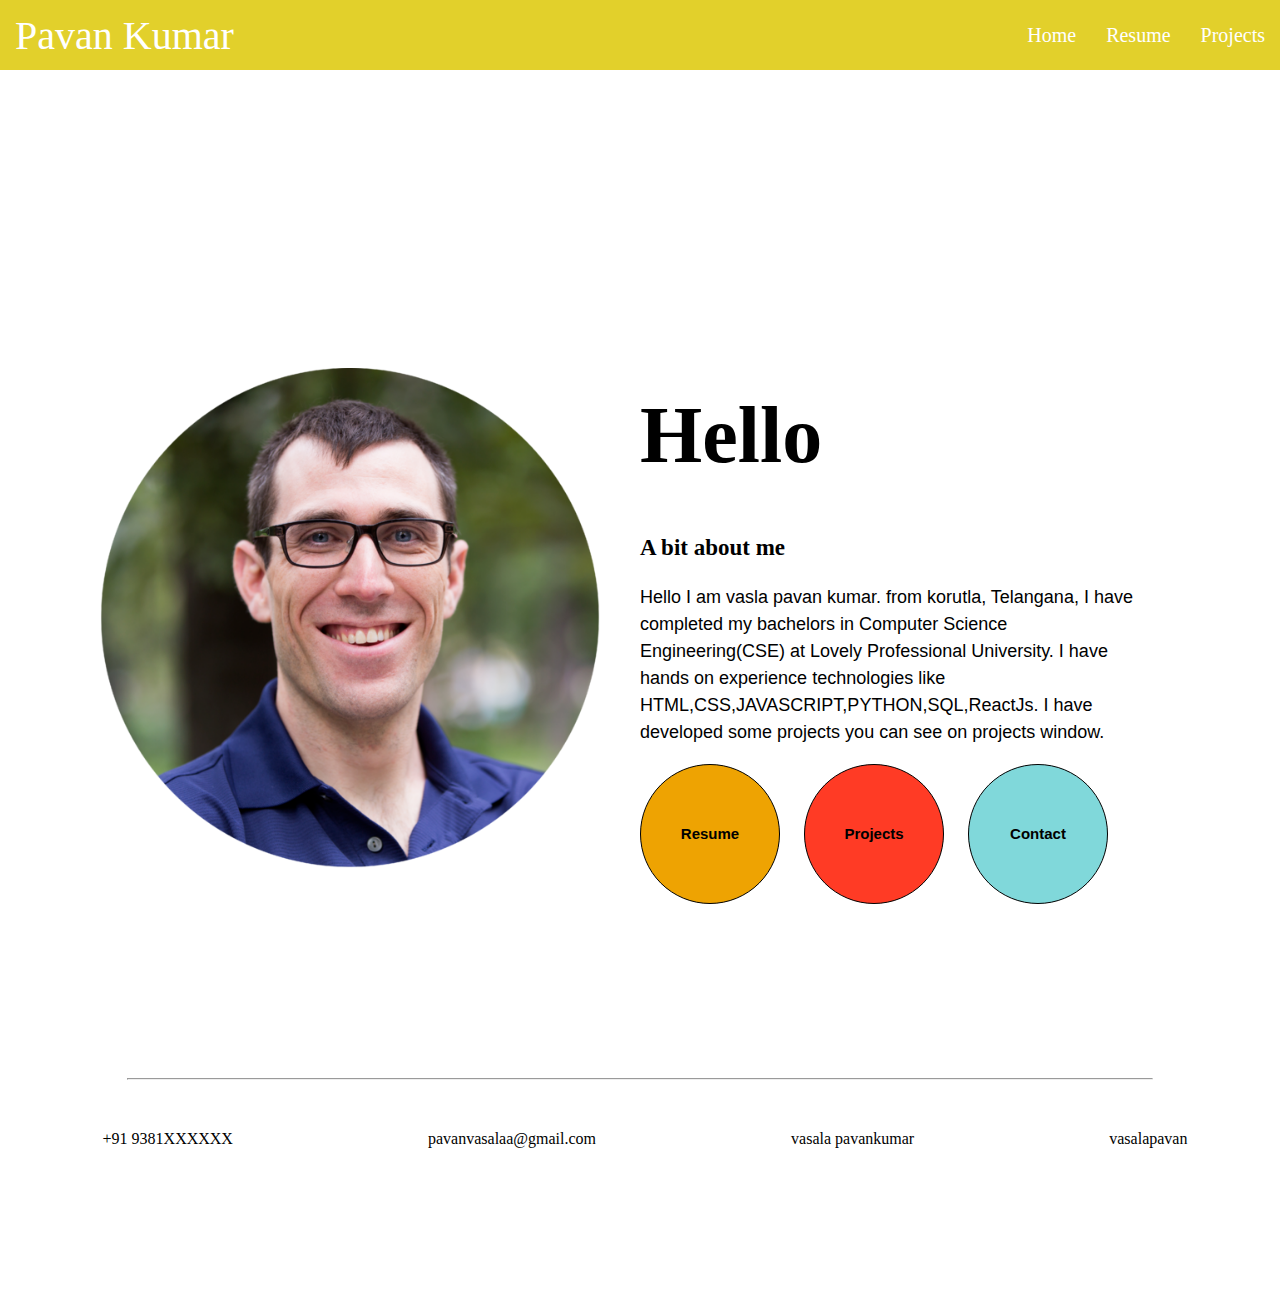
<file: index.html>
<!DOCTYPE html>
<html lang="en">
<head>
    <meta charset="UTF-8">
    <meta name="viewport" content="width=device-width, initial-scale=1.0">

    <!-- css style sheets -->
    <link rel="stylesheet" href="styles.css">
    <link rel="stylesheet" href="media.css">

    <!-- font-aswome -->
    <link rel="stylesheet" href="https://cdnjs.cloudflare.com/ajax/libs/font-awesome/6.4.2/css/all.min.css" integrity="sha512-z3gLpd7yknf1YoNbCzqRKc4qyor8gaKU1qmn+CShxbuBusANI9QpRohGBreCFkKxLhei6S9CQXFEbbKuqLg0DA==" crossorigin="anonymous" referrerpolicy="no-referrer" />


    <title>pavan kumar</title>
</head>
<body>
    <nav>
            <li class="logo">Pavan Kumar</li>
        <div class= "list-items">
            <li><a href="#Home">Home</a></li>
            <li><a href="resume.html">Resume</a></li>
            <li><a href="Projects"> Projects </a></li>
        </div>
        
    </nav>
    <section id = "Home" class ="Home">
        <div class ="profile-img">
            <img src="Heilman_round.png" class ="profile-image" alt="">

        </div>
        <div class ="about-me">
            <h1>Hello</h1>
            <h3>A bit about me</h3>
            <p>Hello I am vasla pavan kumar. from korutla, Telangana, I have completed my bachelors in Computer Science Engineering(CSE) at Lovely Professional University.
                I have hands on experience technologies like HTML,CSS,JAVASCRIPT,PYTHON,SQL,ReactJs. I have developed some projects you can see on projects window.
 
            </p>
                  
                  <div class ="buttons-con">
                    <button class ="resume"> <a href ="resume.html">Resume</a></button>
                    <button class ="projects">Projects</button>
                    <button class ="contact">Contact</button>
                  </div>  

        </div>
    </section>
    <hr>
    <section class = "footer-sec">
        <div>
            <i class="fa-solid fa-phone"></i>
            <span>+91 9381XXXXXX</span>

        </div>
        <div>
            <i class="fa-solid fa-envelope"></i>
            <span>pavanvasalaa@gmail.com</span>
        </div>
        <div>
            <i class="fa-brands fa-linkedin"></i>
            <span><a href="https://www.linkedin.com/in/pavan-kumar-vasala-470133171/" class="social-media">vasala pavankumar</a></span>
            
        </div>
        <div>
            <i class="fa-brands fa-instagram"></i>
            <span><a href="https://www.instagram.com/vasalapavan/" class="social-media">vasalapavan</a></span>
        </div>

    </section>
</body>
</html>
</file>
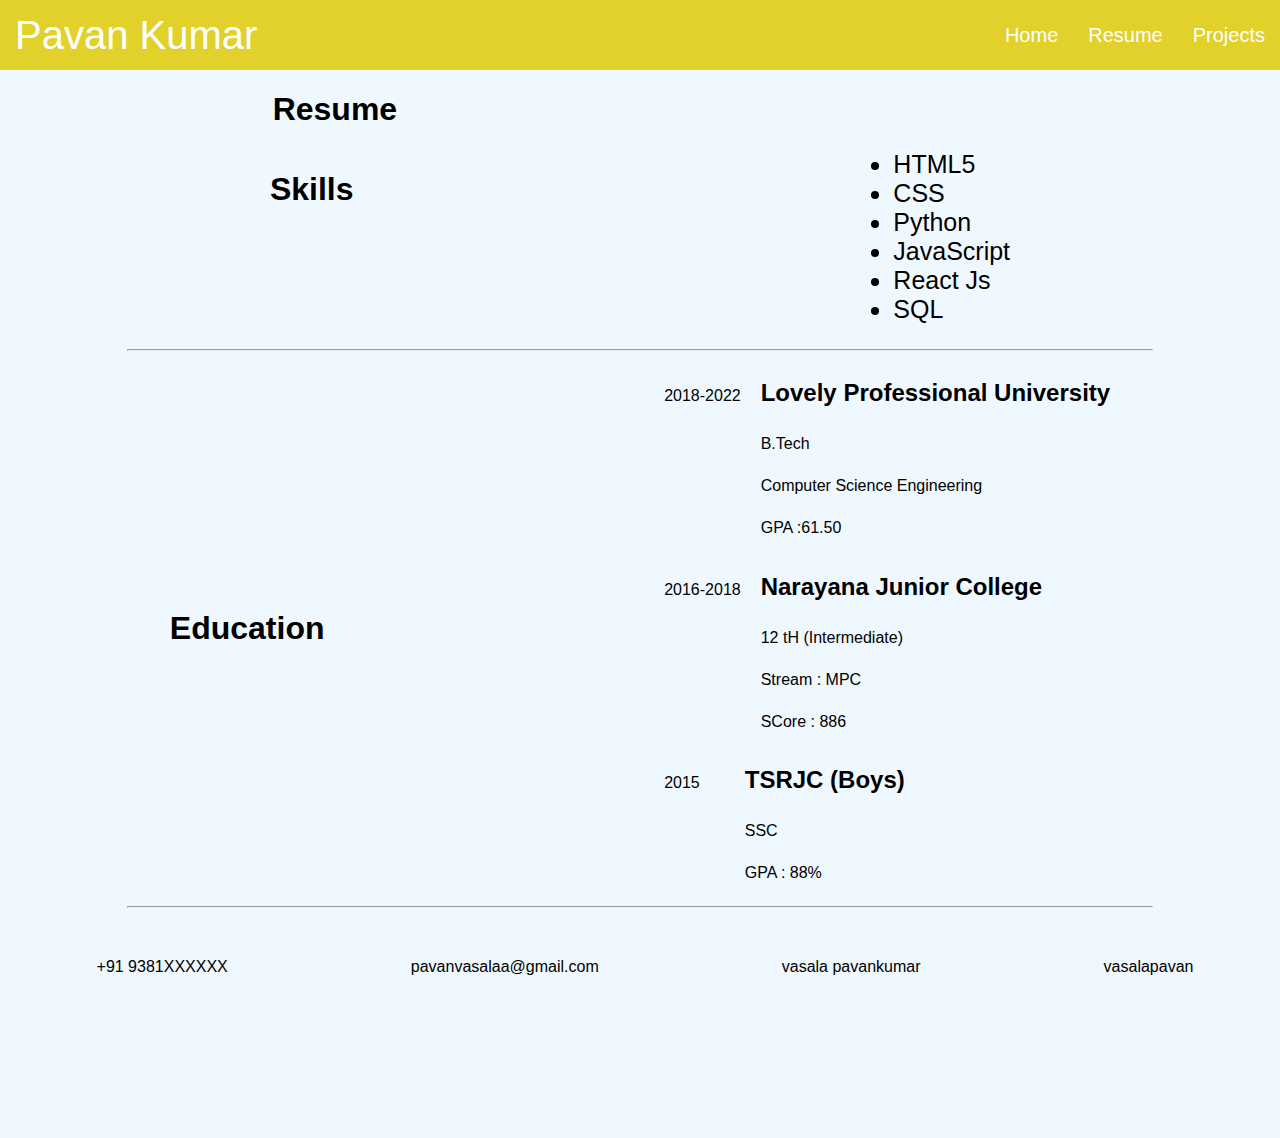
<file: resume.html>
<!DOCTYPE html>
<html lang="en">
<head>
    <meta charset="UTF-8">
    <meta name="viewport" content="width=device-width, initial-scale=1.0">
   
    <link rel="stylesheet" href="styles.css">
    <link rel="stylesheet" href="media.css">

    <link rel="stylesheet" href="https://cdnjs.cloudflare.com/ajax/libs/font-awesome/6.4.2/css/all.min.css" integrity="sha512-z3gLpd7yknf1YoNbCzqRKc4qyor8gaKU1qmn+CShxbuBusANI9QpRohGBreCFkKxLhei6S9CQXFEbbKuqLg0DA==" crossorigin="anonymous" referrerpolicy="no-referrer" />
    <title></title>
    <style>
        body{
            background-color: aliceblue;
            font-family: sans-serif;

        }
        .resume1{
            padding-left:21.3%;
    
        }
        .footer-sec{

        }
        

        .skill-section{
            display: flex;
            justify-content: space-around;
            margin-bottom: 25px;
        }
        .skill-item-con li{
            font-size: 25px;

        }
        hr{
            max-width: 80%;
        }
        .education{
            display: flex;
            /* flex-direction: column; */
            justify-content: space-around;
            align-items: center;
        }
        .schools{
            display: flex;
           flex-direction: row;
            justify-content: flex-start;
            align-items:first baseline;
        }
        .schools p {
            padding-right: 20px;
            padding-top: 8px;
        }
        .clg-name{
            text-align: left;
            
        }
        .ssc{
            margin-right: 25px;
        }
    </style>
</head>
<body>
    <nav>
        <li class="logo">Pavan Kumar</li>
    <div class= "list-items">
        <li><a href="index.html">Home</a></li>
        <li><a href="resume.html">Resume</a></li>
        <li><a href="Projects">Projects</a></li>
    </div>
    
</nav>
    <h1 class="resume1">Resume</h1>
    <div class="skill-section">
        <h1>Skills</h1>
        <div class ="skill-item-con">
            <li>HTML5 </li>
            <li>CSS</li>
            <li>Python</li>
            <li>JavaScript</li>
            <li>React Js</li>
            <li>SQL</li>
        </div>
    </div>
    <hr>
    <div class ="education">
        <h1>Education</h1>
       <div> <div class="schools">
        <p> 2018-2022</p>
         <div>
             <h2>Lovely Professional University</h2>
             <div class="clg-name">
                 <p>B.Tech</p>
                 <P>Computer Science Engineering</P>
                 <p>GPA :61.50</p>
             </div>

         </div>
     </div>
     <div class="schools">
         <p> 2016-2018</p>
          <div class="clg-name">
              <h2>Narayana Junior College</h2>
              <div>
                 <p> 12 tH (Intermediate)</p>
                 <p>Stream : MPC</p>
                 <p>SCore : 886</p>
                 
              </div>

          </div>
      </div>
      <div class="schools">
         <p class="ssc"> 2015</p>
          <div class="clg-name">
              <h2>TSRJC (Boys)</h2>
              <div>
                  <p>SSC</p>
                  <p>GPA : 88%</p>
              </div>

          </div>
      </div></div>
    </div>
    <hr>
    <section class = "footer-sec">
        <div>
            <i class="fa-solid fa-phone"></i>
            <span>+91 9381XXXXXX</span>

        </div>
        <div>
            <i class="fa-solid fa-envelope"></i>
            <span>pavanvasalaa@gmail.com</span>
        </div>
        <div>
            <i class="fa-brands fa-linkedin"></i>
            <span><a href="https://www.linkedin.com/in/pavan-kumar-vasala-470133171/" class="social-media">vasala pavankumar</a></span>
            
        </div>
        <div>
            <i class="fa-brands fa-instagram"></i>
            <span><a href="https://www.instagram.com/vasalapavan/" class="social-media">vasalapavan</a></span>
        </div>

    </section>

</body>
</html>
</file>
<file: styles.css>
body{
    margin: 0;
    box-sizing: border-box;
}
nav{
    height: 70px;
    width: 100%;
    background-color: rgb(226, 208, 43);
    display: flex;
    justify-content: space-between;
    align-items: center;
}
nav li {
    list-style: none;
    margin-right: 15px;
    margin-left: 15px;
}

nav li a{
    text-decoration: none;
    font-size: 20px;
    color: white;
}
nav li a:hover{
    color: black;
}
.logo{
    font-size: 40px;
    color: white;
 }
.list-items{
    display: flex;
    justify-content: space-between;
    align-items: center;
}
.Home{
    display: flex;
    /* justify-content: space-around; */
    align-items: center;
    margin-top: 100px;
    height: 100vh;

}
.profile-image{
    height: 500px;
    width: 500px;
    margin-left: 100px;

}
.profile-img{
    width: 50%;
}
.about-me{
    width: 50%;
}
.about-me h1{
    font-size: 80px;
    font-weight: bold;
}
.about-me h3{
    font-size: 23px;
}

.about-me p {
    width: 500px;
    font-size: 18px;
    font-family: sans-serif;
    line-height: 1.5;
}
button{
    height: 140px;
    width: 140px;
    border-radius: 70px;
    font-size: 15px;
    font-weight: bold;
    border:0.5px solid black;
    margin-right: 20px;
    cursor: pointer;

}
button a{
    color: black;
    text-decoration: none;
}
button:hover{
    background-color: white;
    transition-timing-function: ease-in ;
}
.resume{
    background-color: #EEA302;
    
}
.projects{
    background-color: #FF3B25;
}
.contact{
    background-color: #80D8Da;
}
hr{
    width: 80%;
}
.footer-sec{
    height: 20vh;
    display: flex;
    justify-content: space-around;
    align-items: flex-start;
    margin-top: 50px;
}
.footer-sec div{
    display: flex;
    align-items: center;
}
.footer-sec span{
    margin-left: 10px;
}
.social-media{
    cursor: pointer;
    text-decoration: none;
    color: black;

}
.footer-sec i {
    font-size: 25px;
}
</file>
<file: media.css>
@media (max-width : 576px){
    .nav{
        position: fixed;
    }
    .Home{
        display: flex;
        flex-direction: column;
        justify-content: center;
        align-items: center;
        margin-bottom: 25px;
        align-content: center;
    }
    .logo{
        font-size: 20px;
    }
    button{
        height: 80px;
        width: 80px;
        margin: 8px;
    }
    .profile-img{
        width: 100%;
        margin-right: 25px;
        text-align: center;
    }
    .about-me{
        width: 100%;
        padding: 15px;
        text-align: center;

    }
    .about-me h1{
        margin-top:10px;
        font-size: 50px;
        margin-bottom: 10px;
        padding-left: 15px;
    }
    .about-me h3{
        margin-top:10px;
        padding-left: 15px;
        /* text-align: left; */
       
    }
    .about-me p{
        padding: 15px;
    }
    .profile-image{
        height: 200px;
        width: 200px;

    }
    .buttons-con{
        display: flex;
        flex-direction: row;
        justify-content: center;
       
    }
    .footer-sec{
        display: flex;
        height: 40vh;
        flex-direction: column;
        align-items: center;
        margin-bottom: 25px;
    }
    .footer-sec div{
        display: flex;
        flex-direction: column;
        align-items: center;
        padding-bottom: 25px;
    }
    .footer-sec span{
        margin-top: 10px;
    }
    .skill-section{
        display: flex;
        /* justify-content: center; */
       flex-direction: column;
      align-items: center;
    }
    .education{
        display: flex;
        flex-direction: column;
    }
    
}
</file>
